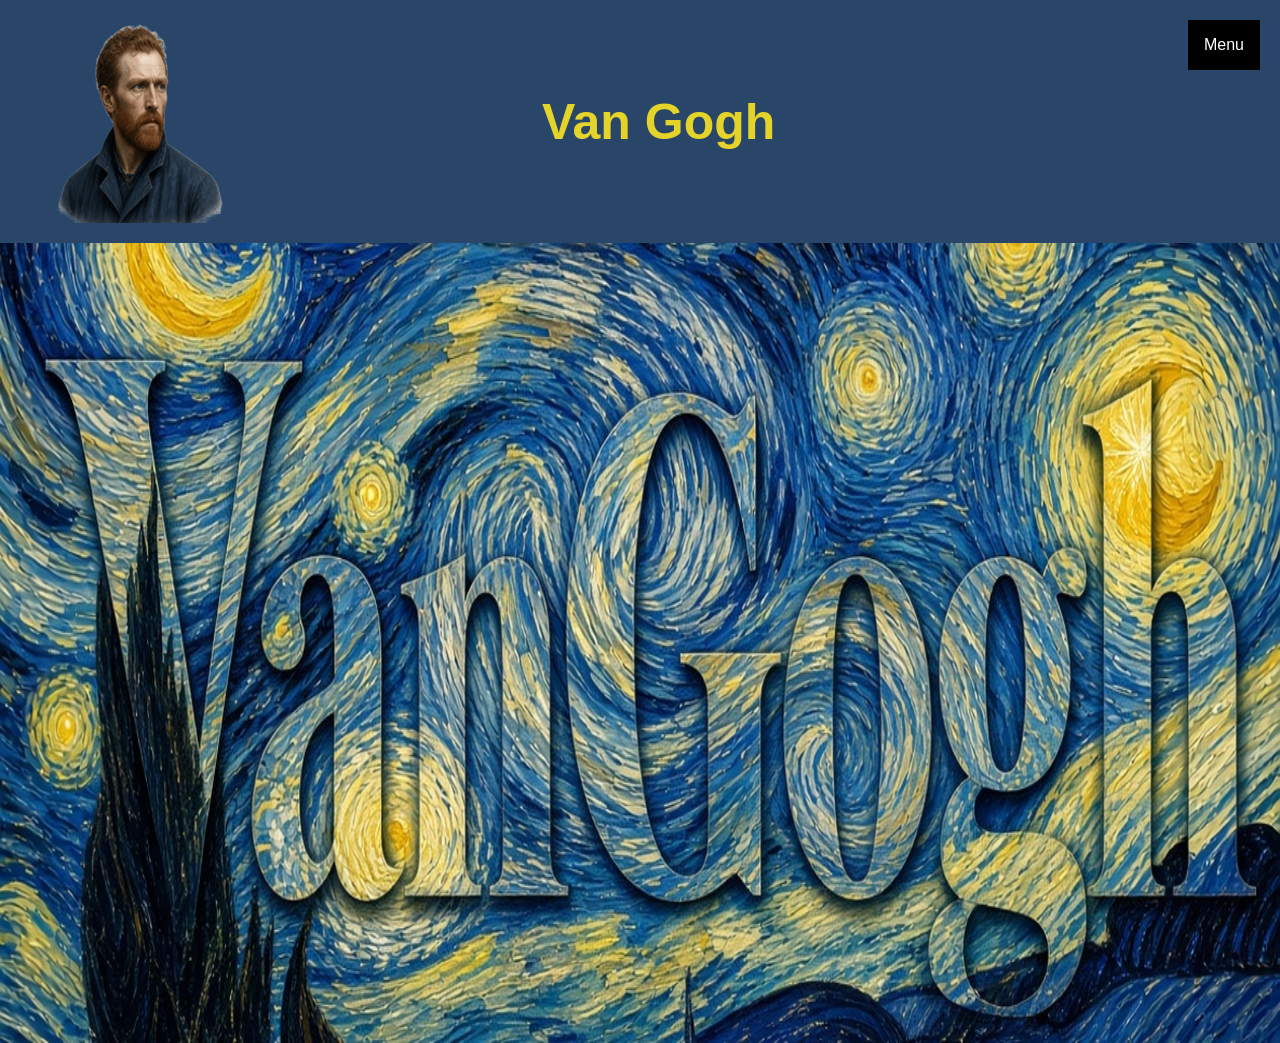
<file: index.html>
<!DOCTYPE html>
<html lang="pt-br">
<head>
<meta charset="UTF-8">
<meta name="viewport" content="width=device-width, initial-scale=1.0">
<title>Van Ghog |Página Pessoal</title>
<link rel="stylesheet" href="style.css">
</head>
<body>
<!--header é a parte do cabeçalho do site, é o topo da página-->
<header class="cabecalho-itens">
<img class="cabecalho_imagem" src="vangogh232.jpeg" alt="Logo da
Página">
<h1 class="titulo_site">Van Gogh</h1>
<div class="sociais">

</div>
</header>

<!--Seção banner 1 é a parte do paragrafo 1 da página-->
<section class="banner1">
<img class="escola.imagem" src="vangogh2.jpeg" alt="Banner da Escola">
</section>





<html>
<head>
<style>
.dropbtn {
  background-color: #000;
  color: white;
  padding: 16px;
  font-size: 16px;
  border: none;
  cursor: pointer;
}

.dropdown {
  position: fixed;
  top: 20px;
  right: 20px;
  z-index: 1000;
}


.dropdown-content {
  display: none;
  position: absolute;
  right: 0;
  background-color: #f9f9f9;
  min-width: 200px;
  box-shadow: 0px 8px 16px 0px rgba(0,0,0,0.2);
  z-index: 1000;
}

.dropdown-content a {
  color: black;
  padding: 12px 16px;
  text-decoration: none;
  display: block;
}

.dropdown-content a:hover {
  background-color: #1111;
}

.dropdown:hover .dropdown-content {
  display: block;
}

.dropdown:hover .dropbtn {
  background-color: #32af26;
}
</style>
</head>
<body>



<div class="dropdown">
  <button class="dropbtn">Menu</button>
  <div class="dropdown-content">
  <a href="index.html">Início</a>
  <a href="sobre.html">Sobre</a>
  <a href="contato.html">Artes</a>
  <a href="jogo.html">Jogo</a>
  </div>
</div>
</file>
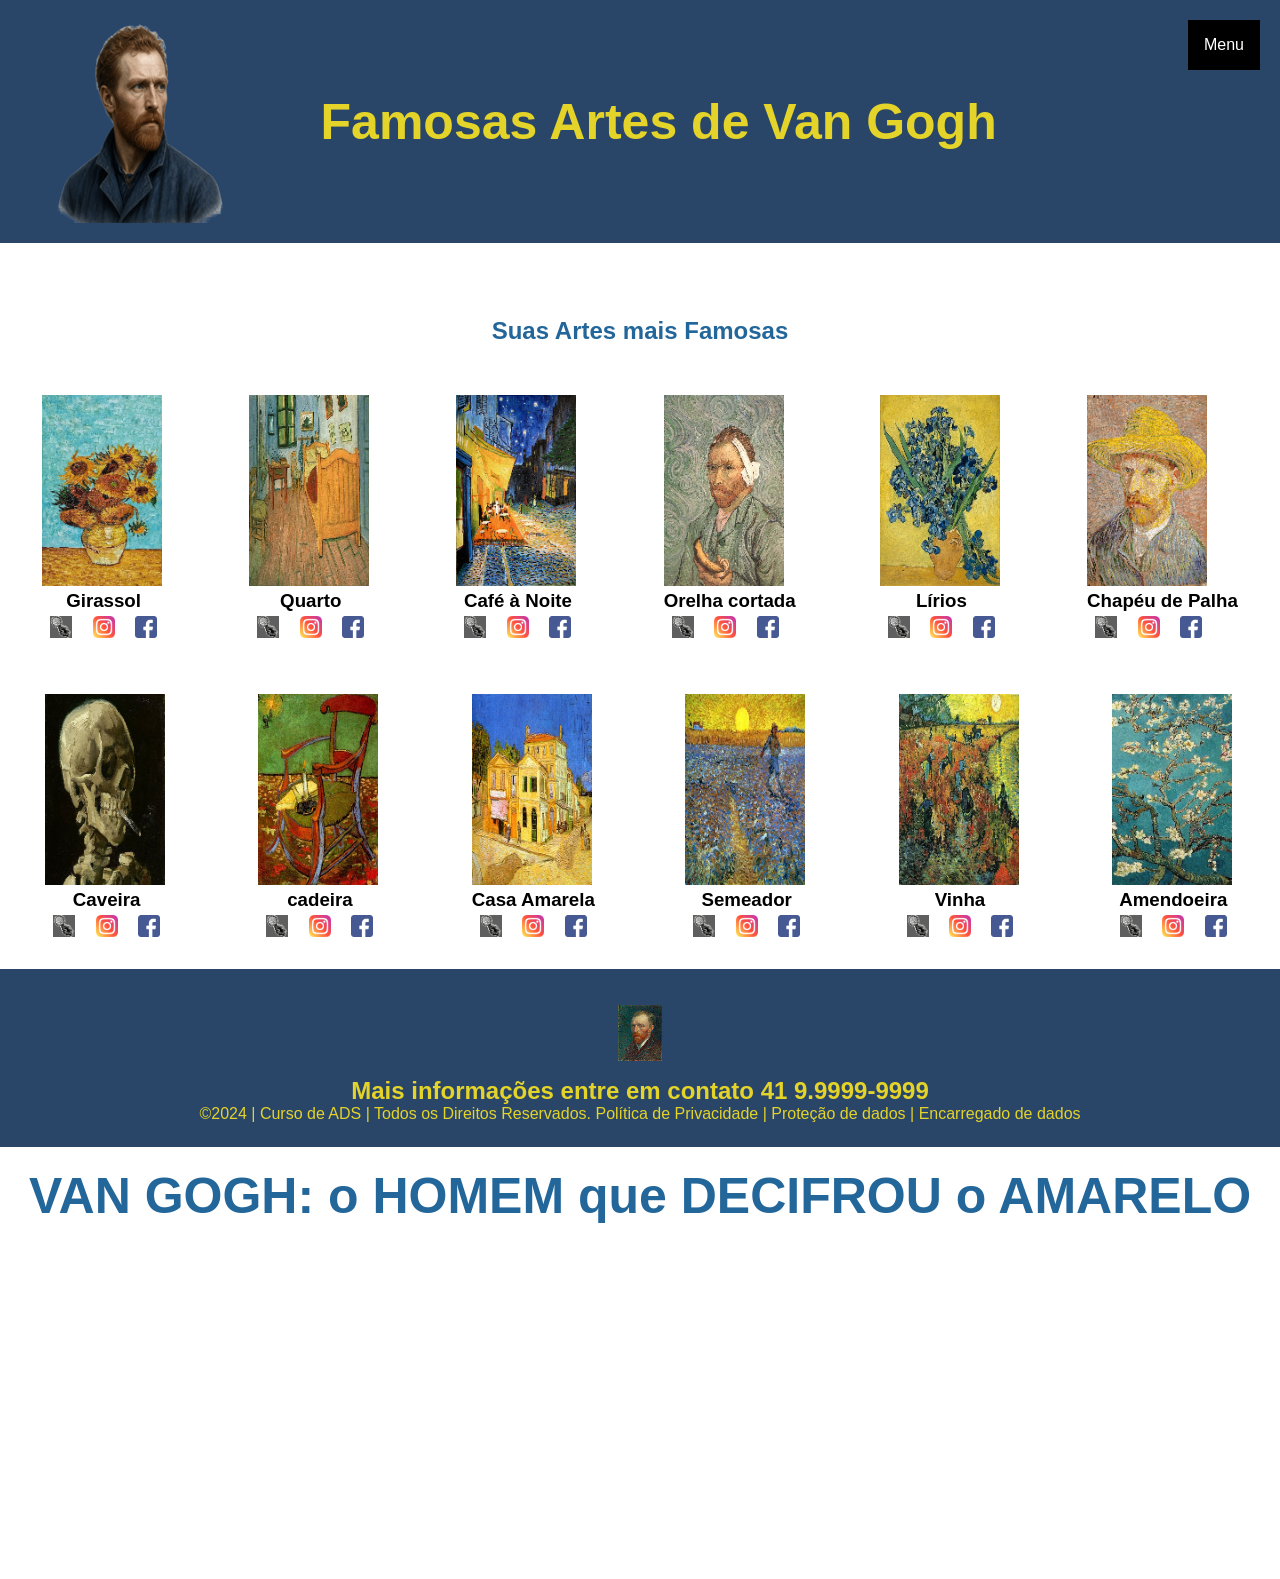
<file: contato.html>
<!DOCTYPE html>
<html lang="pt-br">
<head>
<meta charset="UTF-8">
<meta name="viewport" content="width=device-width, initial-scale=1.0">
<title>Artes dele |Página Pessoal</title>
<link rel="stylesheet" href="style.css">
</head>
<body>
<!--header é a parte do cabeçalho do site, é o topo da página-->
<header class="cabecalho-itens">

<img class="cabecalho_imagem" src="vangogh232.jpeg" alt="Logo da
Página">

<h1 class="titulo_site">Famosas Artes de Van Gogh</h1>
<div class="sociais">

</div>
</header>



<!--Seção estudantes é a parte do paragrafo 2 da página -- "Meninos"-->
<!--altere em "src="estudante_menino_1.png" para src"nome da imagem do menino em
todos abaixo-->
<!--altere em "src="site_school.png" para src"nome da logo em todos abaixo-->
<!--para aumentar os alunos copie a div no edidor que corresponda desde a foto
até os icones abaixo - dúvidas chame o professor-->

<section class="estudante">
<h1 class="estudante_titulo">Suas Artes mais Famosas</h1>
<p> </p>
<div class="estudantes_todos">

    <div class="estudante-div">
<img class="estudante-imagem" src="girassois.jpeg" alt="Foto da Arte">
<h3 class="estudante-nome">Girassol</h3>
<a href="https://pt.wikipedia.org/wiki/Doze_Girass%C3%B3is_numa_Jarra">
<p> </p>
<img class="estudante-icone" src="lupa.jpeg" alt="Link do Site da
arte"></a>
<img class="estudante-icone" src="instagram.png" alt="Link do
Instagram">
<img class="estudante-icone" src="facebook.png" alt="Link do Facebook">
</div>

<div class="estudante-div">
<img class="estudante-imagem" src="cama.png" alt="Foto da Arte">
<h3 class="estudante-nome">Quarto</h3>
<a href="https://pt.wikipedia.org/wiki/Quarto_em_Arles">
<p> </p>
<img class="estudante-icone" src="lupa.jpeg" alt="Link do Site da Arte"></a>
<img class="estudante-icone" src="instagram.png" alt="Link do
Instagram">
<img class="estudante-icone" src="facebook.png" alt="Link do Facebook">
</div>

<div class="estudante-div">
<img class="estudante-imagem" src="cafeanoite.jpeg" alt="Foto da Arte">
<h3 class="estudante-nome">Café à Noite</h3>
<a href="https://pt.wikipedia.org/wiki/Terra%C3%A7o_do_Caf%C3%A9_%C3%A0_Noite">
<p> </p>
<img class="estudante-icone" src="lupa.jpeg" alt="Link do Site da
Arte"></a>
<img class="estudante-icone" src="instagram.png" alt="Link do
Instagram">
<img class="estudante-icone" src="facebook.png" alt="Link do Facebook">
</div>

<div class="estudante-div">
<img class="estudante-imagem" src="vangoghorelha.jpeg" alt="Foto da
Arte">
<h3 class="estudante-nome">Orelha cortada</h3>
<a href="https://pt.wikipedia.org/wiki/Autorretrato_com_a_Orelha_Cortada">
<p> </p>
<img class="estudante-icone" src="lupa.jpeg" alt="Link do Site da
Arte"></a>
<img class="estudante-icone" src="instagram.png" alt="Link do
Instagram">
<img class="estudante-icone" src="facebook.png" alt="Link do Facebook">
</div>

<div class="estudante-div">
<img class="estudante-imagem" src="Lírios.jpeg" alt="Foto da
Arte">
<h3 class="estudante-nome">Lírios</h3>
<a href="https://pt.wikipedia.org/wiki/L%C3%ADrios_(pintura)">
<p> </p>
<img class="estudante-icone" src="lupa.jpeg" alt="Link do Site da
Arte"></a>
<img class="estudante-icone" src="instagram.png" alt="Link do
Instagram">
<img class="estudante-icone" src="facebook.png" alt="Link do Facebook">
</div>

<div class="estudante-div">
<img class="estudante-imagem" src="chapeudepalha.jpeg" alt="Foto da
Arte">
<h3 class="estudante-nome">Chapéu de Palha</h3>
<a href="https://pt.wikipedia.org/wiki/Autorretrato_com_chap%C3%A9u_de_palha_(Van_Gogh)">
<p> </p>
<img class="estudante-icone" src="lupa.jpeg" alt="Link do
Arte"></a>
<img class="estudante-icone" src="instagram.png" alt="Link do
Instagram">
<img class="estudante-icone" src="facebook.png" alt="Link do
Facebook">
</div>
</div>
</section>

<!--Seção estudantes é a parte do paragrafo 3 da página -- "Meninas"-->
<!--altere em "src="estudante_menina_1.png" para src"nome da imagem do menina em
todas abaixo-->
<!--altere em "src="site_school.png" para src"nome da logo em todos abaixo-->
<section class="estudante">
<div class="estudantes_todos">
<div class="estudante-div">
<img class="estudante-imagem" src="caveira.jpeg" alt="Foto da
Arte">
<h3 class="estudante-nome">Caveira</h3>
<a href="https://pt.wikipedia.org/wiki/Caveira_com_Cigarro_Aceso">
<p> </p>
<img class="estudante-icone" src="lupa.jpeg" alt="Link do Site da
Arte"></a>
<img class="estudante-icone" src="instagram.png" alt="Link do Instagram">
<img class="estudante-icone" src="facebook.png" alt="Link do Facebook">
</div>

<div class="estudante-div">
<img class="estudante-imagem" src="cadeira.jpeg" alt="Foto da
Arte">
<h3 class="estudante-nome">cadeira</h3>
<a href="https://pt.wikipedia.org/wiki/A_cadeira_de_Gauguin">
<p> </p>
<img class="estudante-icone" src="lupa.jpeg" alt="Link do Site da
Arte"></a>
<img class="estudante-icone" src="instagram.png" alt="Link do Instagram">
<img class="estudante-icone" src="facebook.png" alt="Link do Facebook">
</div>

<div class="estudante-div">
<img class="estudante-imagem" src="casa.jpeg" alt="Foto da
Arte">
<h3 class="estudante-nome">Casa Amarela</h3>
<a href="https://pt.wikipedia.org/wiki/A_Casa_Amarela">
<p> </p>
<img class="estudante-icone" src="lupa.jpeg" alt="Link do Site da
Arte"></a>
<img class="estudante-icone" src="instagram.png" alt="Link do Instagram">
<img class="estudante-icone" src="facebook.png" alt="Link do Facebook">
</div>


<div class="estudante-div">
<img class="estudante-imagem" src="semeador.jpeg" alt="Foto da
Arte">
<h3 class="estudante-nome">Semeador</h3>
<a href="https://conpoema.org/?p=6870">
<p> </p>
<img class="estudante-icone" src="lupa.jpeg" alt="Link do Site da
Arte"></a>
<img class="estudante-icone" src="instagram.png" alt="Link do Instagram">
<img class="estudante-icone" src="facebook.png" alt="Link do Facebook">
</div>


<div class="estudante-div">
<img class="estudante-imagem" src="Vinha.jpeg" alt="Foto da
Arte">
<h3 class="estudante-nome">Vinha</h3>
<a href="https://pt.wikipedia.org/wiki/A_Vinha_Encarnada">
<p> </p>
<img class="estudante-icone" src="lupa.jpeg" alt="Link do Site da Arte"></a>
<img class="estudante-icone" src="instagram.png" alt="Link do Instagram">
<img class="estudante-icone" src="facebook.png" alt="Link do Facebook">
</div>

<div class="estudante-div">
<img class="estudante-imagem" src="Amendoeira.jpeg" alt="Foto da turma da
Arte">
<h3 class="estudante-nome">Amendoeira</h3>
<a href="https://en.wikipedia.org/wiki/Almond_Blossoms">
<p> </p>
<img class="estudante-icone" src="lupa.jpeg" alt="Link do Site
da Arte"></a>
<img class="estudante-icone" src="instagram.png" alt="Link do
Instagram">
<img class="estudante-icone" src="facebook.png" alt="Link do Facebook">
</div>
</div>
</section>

<!--Seção rodapé é a parte final da paragrafo 3 da página-->
<footer class="escola">
<img class="logo_rodape" src="vanpequeno.jpeg" alt="Logo da Escola">
<h2 class="escola-título">Mais informações entre em contato<a class="link"


    href="https://wa.me/5541999999999"> 41 9.9999-9999 </a></h2>
<p></p>
<p>©2024 | Curso de ADS | Todos os Direitos Reservados.
Política de Privacidade | Proteção de dados | Encarregado de dados</p>
<p> </p>
</footer>
</body>
</html>
</div>
<div class="container-video">
    <h3 class="titulo-video">VAN GOGH: o HOMEM que DECIFROU o AMARELO</h3>


<iframe width="560" height="315" src="https://www.youtube.com/embed/LUapdJuidks?si=vIabFD7bsb88k7st" title="YouTube video player" frameborder="0" allow="accelerometer; autoplay; clipboard-write; encrypted-media; gyroscope; picture-in-picture; web-share" referrerpolicy="strict-origin-when-cross-origin" allowfullscreen></iframe>





















<html>
<head>
<style>
.dropbtn {
  background-color: #000000;
  color: white;
  padding: 16px;
  font-size: 16px;
  border: none;
  cursor: pointer;
}

.dropdown {
  position: fixed;
  top: 20px;
  right: 20px;
  z-index: 1000;
}


.dropdown-content {
  display: none;
  position: absolute;
  right: 0;
  background-color: #f9f9f9;
  min-width: 200px;
  box-shadow: 0px 8px 16px 0px rgba(0,0,0,0.2);
  z-index: 1000;
}

.dropdown-content a {
  color: black;
  padding: 12px 16px;
  text-decoration: none;
  display: block;
}

.dropdown-content a:hover {
  background-color: #1111;
}

.dropdown:hover .dropdown-content {
  display: block;
}

.dropdown:hover .dropbtn {
  background-color: #32af26;
}
</style>
</head>
<body>


<div class="dropdown">
  <button class="dropbtn">Menu</button>
  <div class="dropdown-content">
  <a href="index.html">Início</a>
  <a href="sobre.html">Sobre</a>
  <a href="contato.html">Artes</a>
  <a href="jogo.html">Jogo</a>
  </div>
</div>
</file>
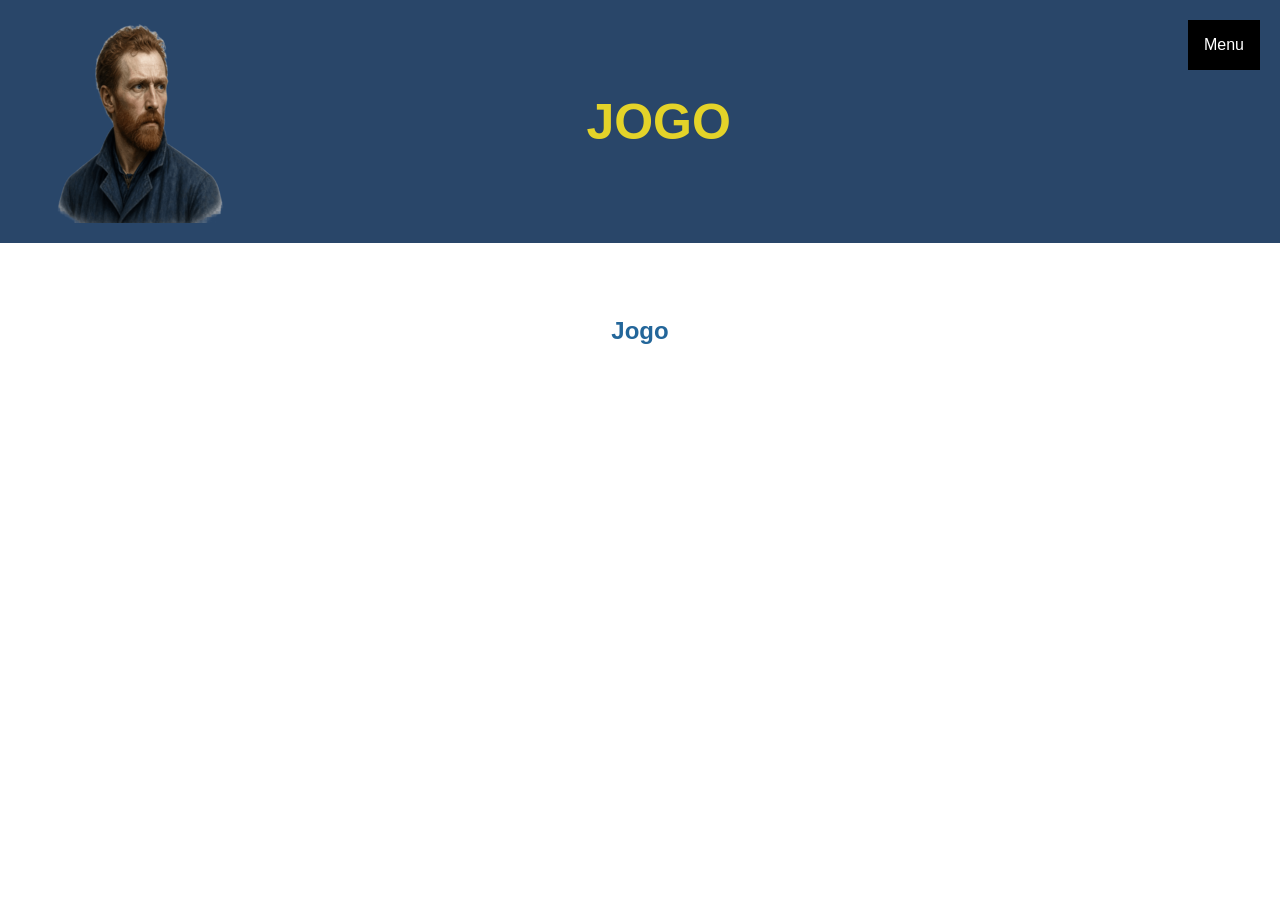
<file: jogo.html>
<!DOCTYPE html>
<html lang="pt-br">
<head>
<meta charset="UTF-8">
<meta name="viewport" content="width=device-width, initial-scale=1.0">
<title>JOGO |Página Pessoal</title>
<link rel="stylesheet" href="style.css">
</head>
<body>
<!--header é a parte do cabeçalho do site, é o topo da página-->

<header class="cabecalho-itens">

<img class="cabecalho_imagem" src="vangogh232.jpeg" alt="Logo da
Página">

<h1 class="titulo_site">JOGO</h1>
<div class="sociais">

</div>
</header>

<section class="estudante">
<h1 class="estudante_titulo">Jogo</h1>






















<!--Seção estudantes é a parte do paragrafo 2 da página -- "Meninos"-->
<!--altere em "src="estudante_menino_1.png" para src"nome da imagem do menino em
todos abaixo-->
<!--altere em "src="site_school.png" para src"nome da logo em todos abaixo-->
<!--para aumentar os alunos copie a div no edidor que corresponda desde a foto
até os icones abaixo - dúvidas chame o professor-->









<!--Seção rodapé é a parte final da paragrafo 3 da página-->










<html>
<head>
<style>
.dropbtn {
  background-color: #000000;
  color: white;
  padding: 16px;
  font-size: 16px;
  border: none;
  cursor: pointer;
}

.dropdown {
  position: fixed;
  top: 20px;
  right: 20px;
  z-index: 1000;
}


.dropdown-content {
  display: none;
  position: absolute;
  right: 0;
  background-color: #f9f9f9;
  min-width: 200px;
  box-shadow: 0px 8px 16px 0px rgba(0,0,0,0.2);
  z-index: 1000;
}

.dropdown-content a {
  color: black;
  padding: 12px 16px;
  text-decoration: none;
  display: block;
}

.dropdown-content a:hover {
  background-color: #1111;
}

.dropdown:hover .dropdown-content {
  display: block;
}

.dropdown:hover .dropbtn {
  background-color: #32af26;
}
</style>
</head>
<body>










<div class="dropdown">
  <button class="dropbtn">Menu</button>
  <div class="dropdown-content">
  <a href="index.html">Início</a>
  <a href="sobre.html">Sobre</a>
  <a href="contato.html">Artes</a>
  <a href="jogo.html">Jogo</a>
  </div>
</div>
</file>
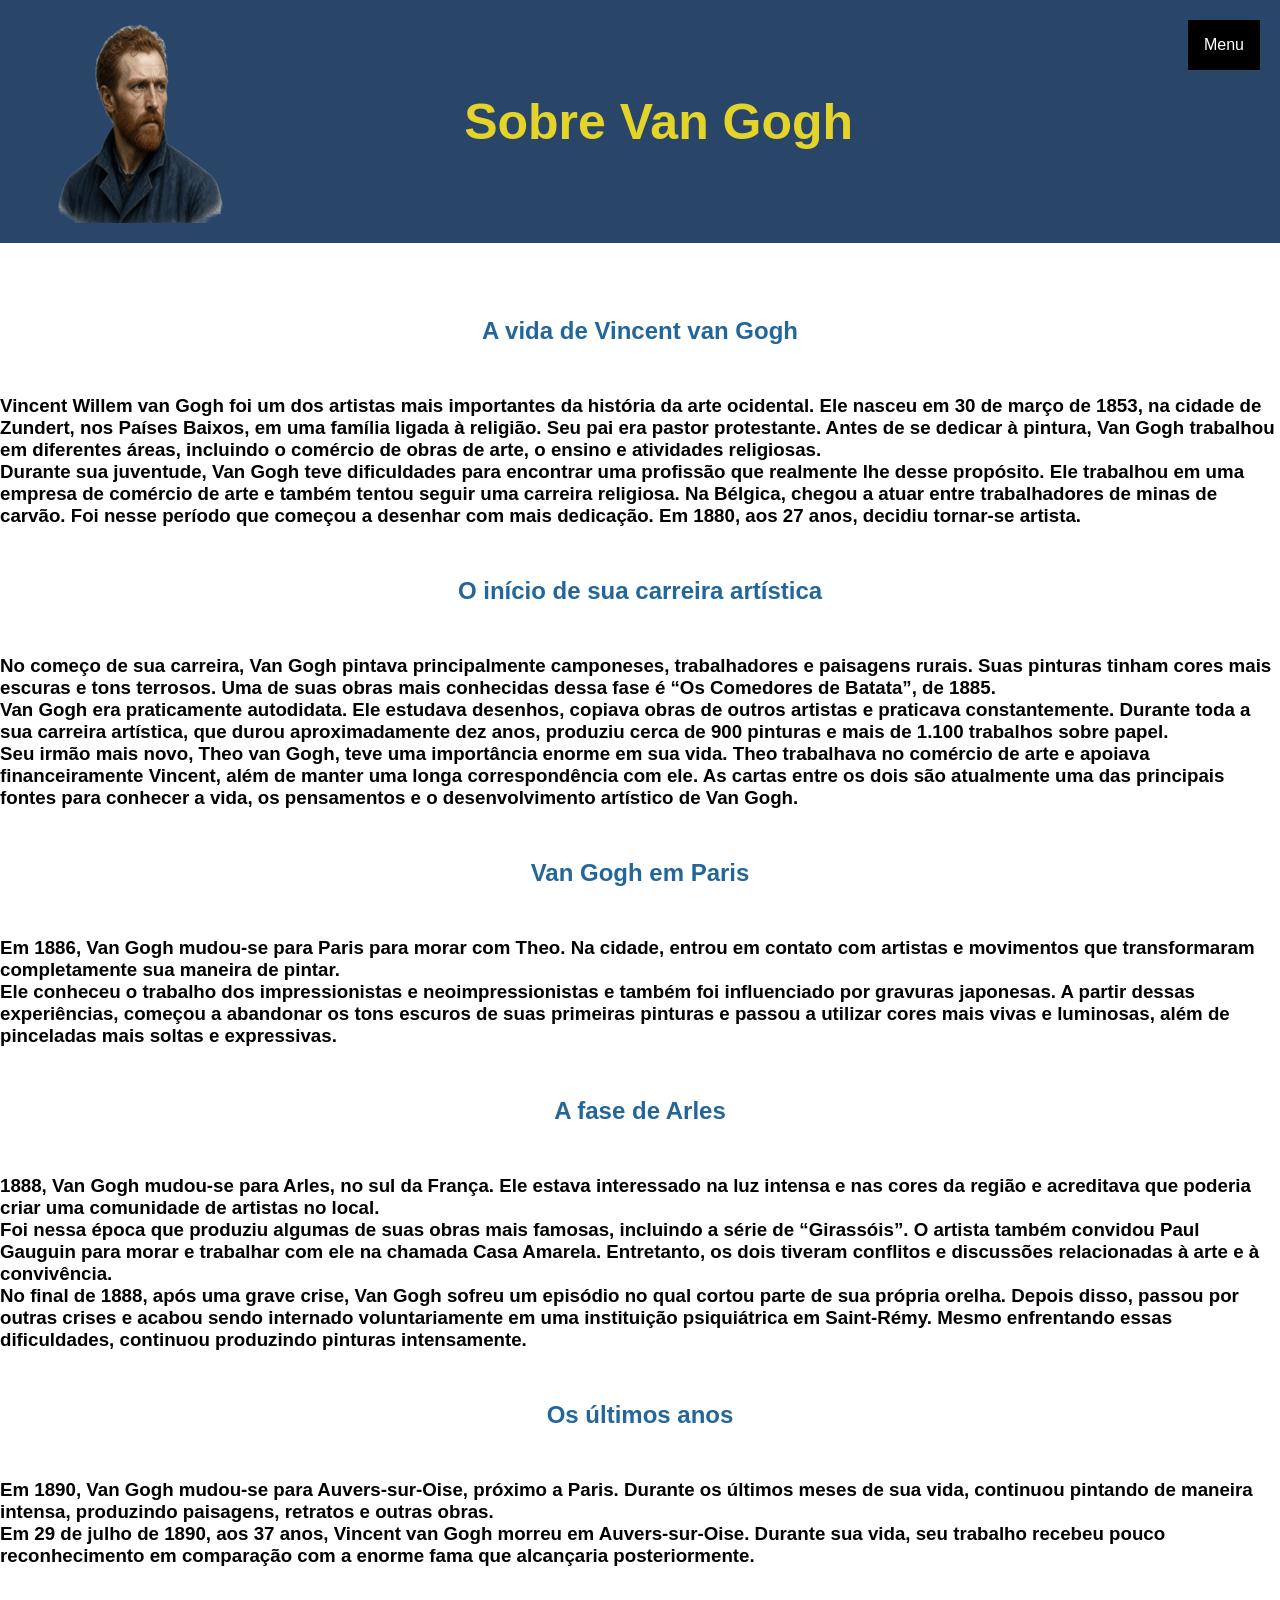
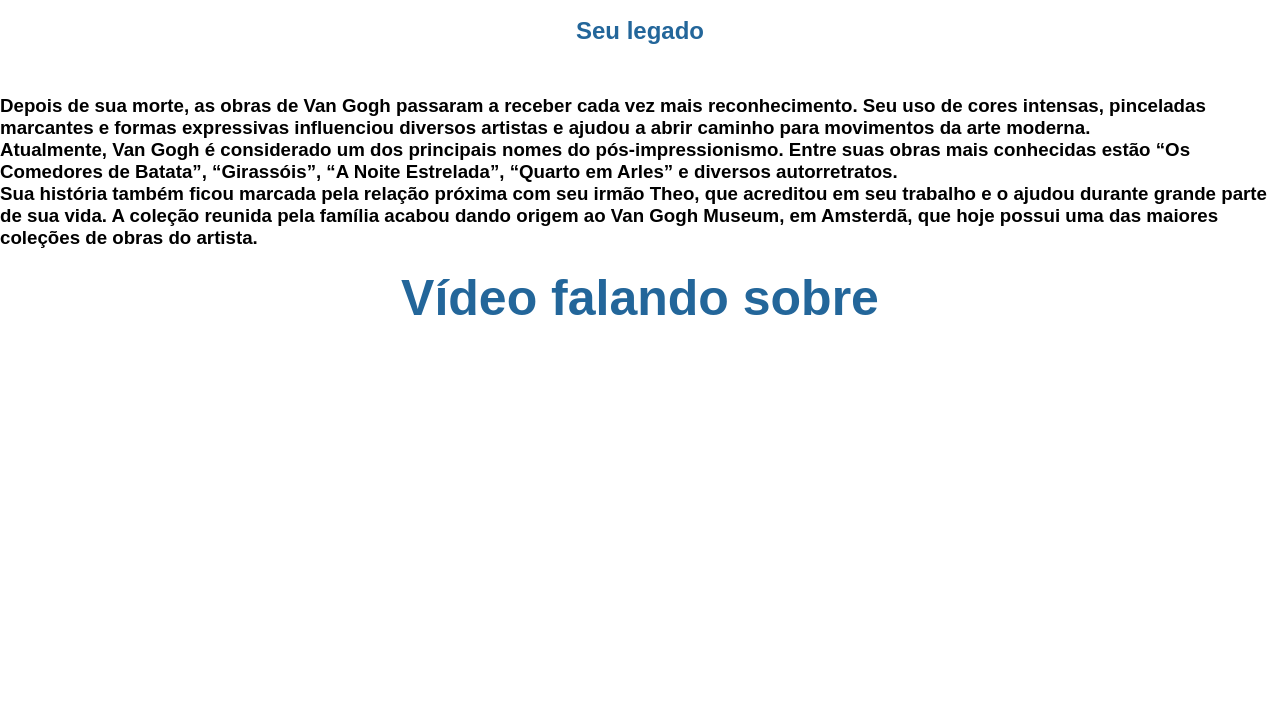
<file: sobre.html>
<!DOCTYPE html>
<html lang="pt-br">
<head>
<meta charset="UTF-8">
<meta name="viewport" content="width=device-width, initial-scale=1.0">
<title>Sobre ele |Página Pessoal</title>
<link rel="stylesheet" href="style.css">
</head>
<body>
<!--header é a parte do cabeçalho do site, é o topo da página-->

<header class="cabecalho-itens">

<img class="cabecalho_imagem" src="vangogh232.jpeg" alt="Logo da
Página">

<h1 class="titulo_site">Sobre Van Gogh</h1>
<div class="sociais">

</div>
</header>

<section class="estudante">
<h1 class="estudante_titulo">A vida de Vincent van Gogh</h1>
<p><h3>Vincent Willem van Gogh foi um dos artistas mais importantes da história da arte ocidental. Ele nasceu em 30 de março de 1853, na cidade de Zundert, nos Países Baixos, em uma família ligada à religião. Seu pai era pastor protestante. Antes de se dedicar à pintura, Van Gogh trabalhou em diferentes áreas, incluindo o comércio de obras de arte, o ensino e atividades religiosas.</h3></p>

<p><h3>Durante sua juventude, Van Gogh teve dificuldades para encontrar uma profissão que realmente lhe desse propósito. Ele trabalhou em uma empresa de comércio de arte e também tentou seguir uma carreira religiosa. Na Bélgica, chegou a atuar entre trabalhadores de minas de carvão. Foi nesse período que começou a desenhar com mais dedicação. Em 1880, aos 27 anos, decidiu tornar-se artista.</h3></p>

<h1 class="estudante_titulo">O início de sua carreira artística</h1>

<p><h3>No começo de sua carreira, Van Gogh pintava principalmente camponeses, trabalhadores e paisagens rurais. Suas pinturas tinham cores mais escuras e tons terrosos. Uma de suas obras mais conhecidas dessa fase é “Os Comedores de Batata”, de 1885.</h3></p>

<p><h3>Van Gogh era praticamente autodidata. Ele estudava desenhos, copiava obras de outros artistas e praticava constantemente. Durante toda a sua carreira artística, que durou aproximadamente dez anos, produziu cerca de 900 pinturas e mais de 1.100 trabalhos sobre papel.</h3></p>

<p><h3>Seu irmão mais novo, Theo van Gogh, teve uma importância enorme em sua vida. Theo trabalhava no comércio de arte e apoiava financeiramente Vincent, além de manter uma longa correspondência com ele. As cartas entre os dois são atualmente uma das principais fontes para conhecer a vida, os pensamentos e o desenvolvimento artístico de Van Gogh.</h3></p>

<h1 class="estudante_titulo">Van Gogh em Paris</h1>

<p><h3>Em 1886, Van Gogh mudou-se para Paris para morar com Theo. Na cidade, entrou em contato com artistas e movimentos que transformaram completamente sua maneira de pintar.</h3></p>

<p><h3>Ele conheceu o trabalho dos impressionistas e neoimpressionistas e também foi influenciado por gravuras japonesas. A partir dessas experiências, começou a abandonar os tons escuros de suas primeiras pinturas e passou a utilizar cores mais vivas e luminosas, além de pinceladas mais soltas e expressivas.</h3></p>

<h1 class="estudante_titulo">A fase de Arles</h1>

<p><h3> 1888, Van Gogh mudou-se para Arles, no sul da França. Ele estava interessado na luz intensa e nas cores da região e acreditava que poderia criar uma comunidade de artistas no local.</h3></p>

<p><h3>Foi nessa época que produziu algumas de suas obras mais famosas, incluindo a série de “Girassóis”. O artista também convidou Paul Gauguin para morar e trabalhar com ele na chamada Casa Amarela. Entretanto, os dois tiveram conflitos e discussões relacionadas à arte e à convivência.</h3></p>

<p><h3>No final de 1888, após uma grave crise, Van Gogh sofreu um episódio no qual cortou parte de sua própria orelha. Depois disso, passou por outras crises e acabou sendo internado voluntariamente em uma instituição psiquiátrica em Saint-Rémy. Mesmo enfrentando essas dificuldades, continuou produzindo pinturas intensamente.</h3></p>

<h1 class="estudante_titulo">Os últimos anos</h1>

<p><h3>Em 1890, Van Gogh mudou-se para Auvers-sur-Oise, próximo a Paris. Durante os últimos meses de sua vida, continuou pintando de maneira intensa, produzindo paisagens, retratos e outras obras.</h3></p>

<p><h3>Em 29 de julho de 1890, aos 37 anos, Vincent van Gogh morreu em Auvers-sur-Oise. Durante sua vida, seu trabalho recebeu pouco reconhecimento em comparação com a enorme fama que alcançaria posteriormente.</h3></p>

<h1 class="estudante_titulo">Seu legado</h1>

<p><h3>Depois de sua morte, as obras de Van Gogh passaram a receber cada vez mais reconhecimento. Seu uso de cores intensas, pinceladas marcantes e formas expressivas influenciou diversos artistas e ajudou a abrir caminho para movimentos da arte moderna.</h3></p>

<p><h3>Atualmente, Van Gogh é considerado um dos principais nomes do pós-impressionismo. Entre suas obras mais conhecidas estão “Os Comedores de Batata”, “Girassóis”, “A Noite Estrelada”, “Quarto em Arles” e diversos autorretratos.</h3></p>

<p><h3>Sua história também ficou marcada pela relação próxima com seu irmão Theo, que acreditou em seu trabalho e o ajudou durante grande parte de sua vida. A coleção reunida pela família acabou dando origem ao Van Gogh Museum, em Amsterdã, que hoje possui uma das maiores coleções de obras do artista.</h3></p>




<p> </p>
<div class="estudantes_todos">




<!--Seção estudantes é a parte do paragrafo 2 da página -- "Meninos"-->
<!--altere em "src="estudante_menino_1.png" para src"nome da imagem do menino em
todos abaixo-->
<!--altere em "src="site_school.png" para src"nome da logo em todos abaixo-->
<!--para aumentar os alunos copie a div no edidor que corresponda desde a foto
até os icones abaixo - dúvidas chame o professor-->









<!--Seção rodapé é a parte final da paragrafo 3 da página-->



<div class="container-video">
    <h3 class="titulo-video">Vídeo falando sobre</h3>


<iframe width="560" height="315" src="https://www.youtube.com/embed/7NzBSwMVPKQ?si=gmYMgmlvNjKJ-Eok" title="YouTube video player" frameborder="0" allow="accelerometer; autoplay; clipboard-write; encrypted-media; gyroscope; picture-in-picture; web-share" referrerpolicy="strict-origin-when-cross-origin" allowfullscreen></iframe>








<html>
<head>
<style>
.dropbtn {
  background-color: #000000;
  color: white;
  padding: 16px;
  font-size: 16px;
  border: none;
  cursor: pointer;
}

.dropdown {
  position: fixed;
  top: 20px;
  right: 20px;
  z-index: 1000;
}


.dropdown-content {
  display: none;
  position: absolute;
  right: 0;
  background-color: #f9f9f9;
  min-width: 200px;
  box-shadow: 0px 8px 16px 0px rgba(0,0,0,0.2);
  z-index: 1000;
}

.dropdown-content a {
  color: black;
  padding: 12px 16px;
  text-decoration: none;
  display: block;
}

.dropdown-content a:hover {
  background-color: #1111;
}

.dropdown:hover .dropdown-content {
  display: block;
}

.dropdown:hover .dropbtn {
  background-color: #32af26;
}
</style>
</head>
<body>


<div class="dropdown">
  <button class="dropbtn">Menu</button>
  <div class="dropdown-content">
  <a href="index.html">Início</a>
  <a href="sobre.html">Sobre</a>
  <a href="contato.html">Artes</a>
  <a href="jogo.html">Jogo</a>
  </div>
</div>
</file>
<file: style.css>
*{
margin: 0;
padding: 0;
box-sizing: border-box;
}
body{
font-family: "Poppins", sans-serif;
}
header{
background-color: #294669;
color: #E4D329;
width: 100%;
padding: 20px;
}
.cabecalho-itens{
max-width: 1980px;
margin: 0 auto;
display: flex;
align-items: center;
justify-content: center;
}
.cabecalho-imagem{
width: 10%;
display: flex;
justify-content: flex-start;
align-items: center;
}
.titulo_site{
padding: 50px;
text-align: center;
width: 100%;
font-size: 50px;
}
.sociais{
display: flex;
justify-content: flex-end;
width: 25%;
padding-right: 30px;
}
.banner1{
position:relative;
width:100%;
}


.banner1 img{
width:100%;
display:block;
height: 800px;
}


.estudante_titulo{
padding: 50px;
text-align: center;
color: #23669a;
}
.estudante-nome{
text-align: center;
}
.estudante-imagem{
width: 120px;
}
.estudante-icone{
width: 38px;
padding: 4px 8px;
}
.estudante{
background-image: background-color(#294669);
padding: 24px 0;
}

.estudante.div{
text-align: center;
padding: 24px 0;
}
.estudantes_todos{
display: flex;
justify-content: space-around;
}
.escola{
background-image: linear-gradient(#294669,#294669);
color: #E4D329;
display: flex;
justify-content:center;
padding: 24px 0;
text-align:center;
display:block;
}
.escola-titulo{
padding: 50px;
text-align: center;
color: #E4D329;
}
.logo_rodape{
height: 80px;
padding: 12px 0;

}

.link{
color: #E4D329;
text-decoration: none;
}
.main-container {
  display: flex;
  flex-direction: column; 
  align-items: center;
}
.titulo-video {
  font-family: 'Segoe UI', Tahoma, Geneva, Verdana, sans-serif; 
  font-size: 50px;
  font-weight: bold;
  color: #23669a;
  text-align: center;
  margin-bottom: 15px;
  padding: 20px 0;    
}

.container-video {
  text-align: center;
}
</file>
